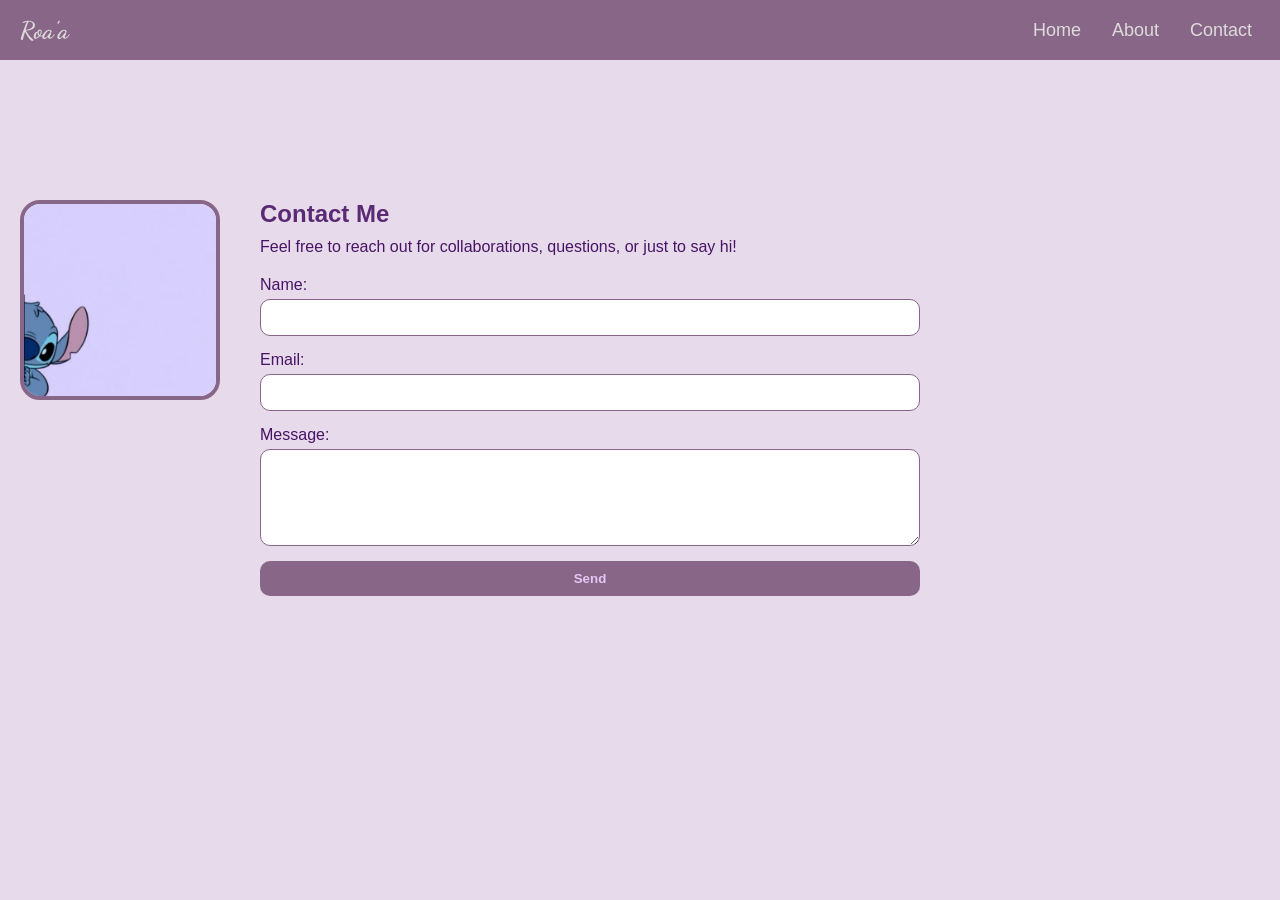
<file: contact.html>
<!DOCTYPE html>
<html lang="en">

<head>
    <meta charset="UTF-8">
    <meta name="viewport" content="width=device-width, initial-scale=1.0">
    <title>Roa'a</title>
    <link rel="icon" href="https://i.pinimg.com/474x/e9/60/7e/e9607e37e681d432fa9665a38bbf1475.jpg" type="image/x-icon">
    <link rel="stylesheet" href="contact.css">
     <link href="https://fonts.googleapis.com/css2?family=Dancing+Script&display=swap" rel="stylesheet">
</head>

<body>
<section class="top">
    <div class="head">
            <h1>Roa'a </h1>
            <ul class="link">
                <li><a href="index.html">Home</a></li>
                <li><a href="about.html">About</a></li>
                <li><a href="contact.html">Contact</a></li>
        </div>
    <div class="contact-container">
         
        <div class="profile-box">
            <img src="stich.jpg" alt="stitch">
        </div>

        
        <div class="contact-form">
            <h2>Contact Me</h2>
            <p>Feel free to reach out for collaborations, questions, or just to say hi!</p>

            <form>
                <label for="name">Name:</label>
                <input type="text" id="name" name="name" required>

                <label for="email">Email:</label>
                <input type="email" id="email" name="email" required>

                <label for="message">Message:</label>
                <textarea id="message" name="message" rows="5" required></textarea>

                <button type="submit">Send</button>
            </form>
        </div>
    </div>
</section>
</body>

</html>
</file>
<file: contact.css>
* {
  margin: 0;
  padding: 0;
  box-sizing: border-box;
  font-family: Arial, sans-serif;
}

body {
  background-color: #e7daeb; 
  color: #481465;
  padding: 20px;
}

.head {
    display: flex;
    align-items: center;
    justify-content: space-between;
    width: 100%;
    height: 60px;
    padding: 0 20px;
    position: fixed;
    top: 0;
    left: 0;
    background-color:rgb(136, 102, 136);
     
}

.head h1 {
    color: rgb(222, 220, 218);
    font-size: 24px;
     font-family: 'Dancing Script', cursive;
}

ul {
    display: flex;
    gap: 15px;
    text-decoration: none;
     list-style: none; 
}

.link li a {
   text-decoration: none;
    color: rgb(222, 220, 218);
    font-size: 18px;
    padding: 5px 8px;
    border-radius: 4px;
}

.link li a:hover {
    color: rgb(95, 20, 102);
    background-color: rgba(255, 255, 255, 0.2);
}


.contact-container {
  display: flex;
  gap: 40px;
  max-width: 900px;
  margin-top:20vh;
  flex-wrap: wrap; 
}


.profile-box {
  width: 200px;
  height: 200px;
  border: 4px solid rgb(136, 102, 136); 
  border-radius: 20px;          
  overflow: hidden;             
  background-color: #f8f4f9;
  display: flex;
  justify-content: center;
  align-items: center;
  transition: transform 0.3s ease;
}

.profile-box img {
  width: 100%;
  height: 100%;
  object-fit: cover;
}

.profile-box:hover {
  transform: scale(1.05);
}

  
.contact-form {
  flex: 1;  
  min-width: 250px;
}

.contact-form h2 {
  margin-bottom: 10px;
  color: #5a2a75;
}

.contact-form p {
  margin-bottom: 20px;
}

.contact-form form {
  display: flex;
  flex-direction: column;
}

.contact-form label {
  margin-bottom: 5px;
}

.contact-form input,
.contact-form textarea {
  padding: 10px;
  margin-bottom: 15px;
  border-radius: 10px;
  border: 1px solid rgb(136, 102, 136); 
}

.contact-form button {
  padding: 10px;
  border-radius: 10px;
  border: none;
  background-color:rgb(136, 102, 136);
  color: #e5c7f7;
  font-weight: bold;
  cursor: pointer;
  transition: background 0.3s ease, transform 0.3s ease;
}

.contact-form button:hover {
  background-color: #5a2a75;
  color: #f8f4f9;
  transform: scale(1.05);
}

 
@media (max-width: 768px) {
  .contact-container {
    flex-direction: column;
    align-items: center;
  }
  .profile-box {
    margin-bottom: 20px;
  }
}
</file>
